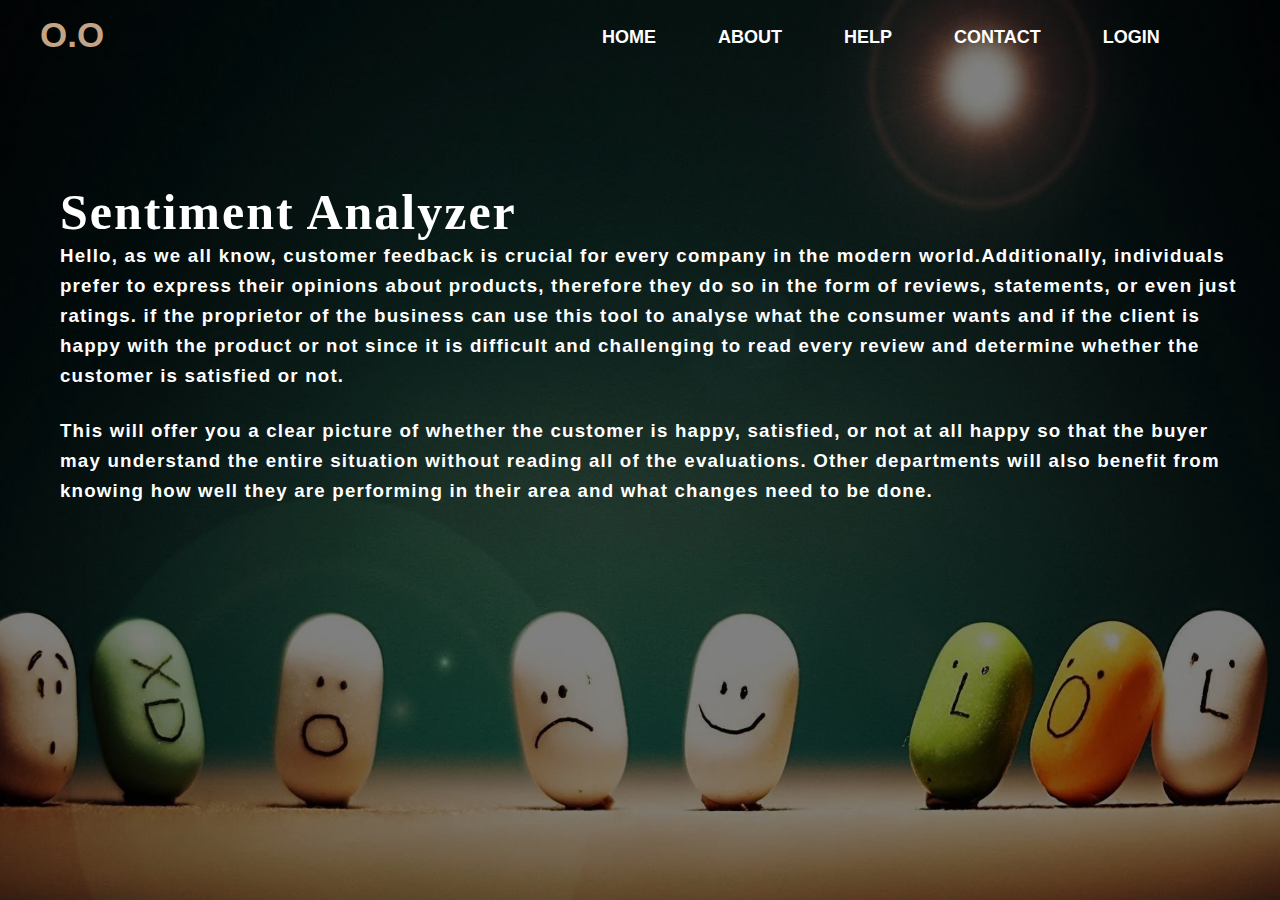
<file: Project/about.html>
<!DOCTYPE html>
<html lang="en">
<head>
    <title>Webpage Design</title>
    <link rel="stylesheet" href="style.css">
</head>
<body>

    <div class="main">
        <div class="navbar">
            <div class="icon">
                <h2 class="logo">O.O</h2>
            </div>

            <div class="menu">
                <ul>
                    <li><a href="index.html" class="btn2 active">HOME</a></li>
                    <li><a href="about.html" class="'btn2">ABOUT</a></li>
                    
                    <li><a href="help.html" class="'btn2">HELP</a></li>
                    <li><a href="contact.html" class="'btn2">CONTACT</a></li>
                    <li><a href="loginform.php" class="'btn2">LOGIN</a></li>
                </ul>
            </div>

        </div> 
        <div class="content">
            <h1>Sentiment Analyzer</h1>
            <h3 class="par" style="font-family:Arial, Helvetica, sans-serif;"> Hello, as we all know, customer feedback is crucial for every company 
                in the modern world.Additionally, individuals prefer to express their opinions 
                about products, therefore they do so in the form of reviews, statements, or even just ratings.
                if the proprietor of the business  can use this tool to analyse what the
                 consumer wants and if the client is happy with the product or not since it is difficult and challenging
                  to read every review and determine whether the customer is satisfied or not.
                    
            </h3>

            <h3 class="par" style="font-family:Arial, Helvetica, sans-serif;"> This will offer you a clear picture of whether the customer is happy, satisfied, or not at all happy so that the buyer may understand the entire situation without reading all of the evaluations.
                Other departments will also benefit from knowing how well they are performing in their area and what changes need to be done.
             </h3>

                
                    </div>
                </div>
        </div>
    </div>
    
</body>
</html>
</file>
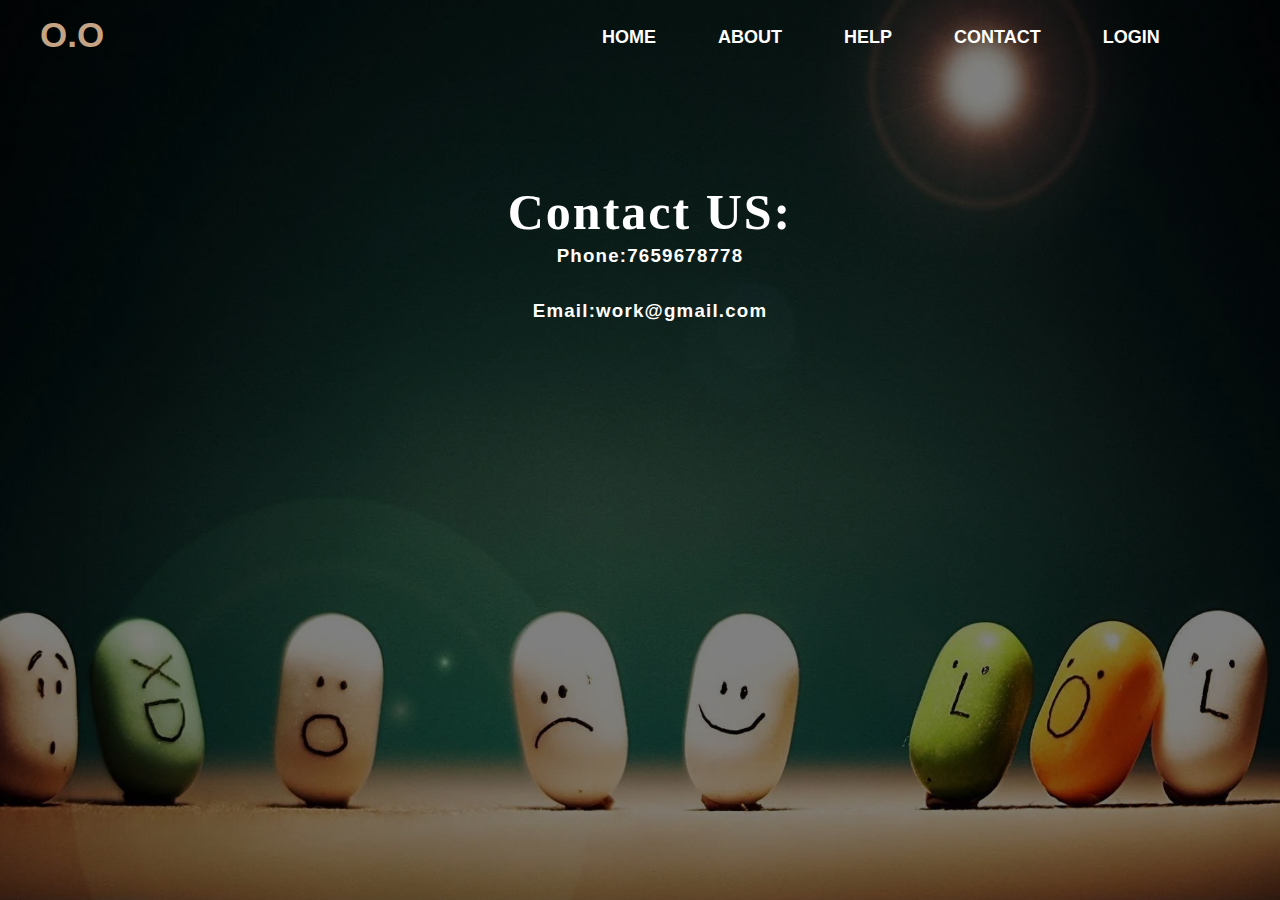
<file: Project/contact.html>
<!DOCTYPE html>
<html lang="en">
<head>
    <title>Webpage Design</title>
    <link rel="stylesheet" href="style.css">
</head>
<body>

    <div class="main">
        <div class="navbar">
            <div class="icon">
                <h2 class="logo">O.O</h2>
            </div>

            <div class="menu">
                <ul>
                    <li><a href="index.html" class="btn2 active">HOME</a></li>
                    <li><a href="about.html" class="'btn2">ABOUT</a></li>
                    
                    <li><a href="help.html" class="'btn2">HELP</a></li>
                    <li><a href="contact.html" class="'btn2">CONTACT</a></li>
                    <li><a href="loginform.php" class="'btn2">LOGIN</a></li>
                </ul>
            </div>

        </div> 
        <div class="content"style="text-align: center;">
            <h1 >Contact US: </h1>
            <h3 class="par" style="font-family:Arial, Helvetica, sans-serif;">Phone:7659678778
            </h3>

            <h3 class="par" style="font-family:Arial, Helvetica, sans-serif;"> Email:work@gmail.com
             </h3>

                
                    </div>
                </div>
        </div>
    </div>
    
</body>
</html>
</file>
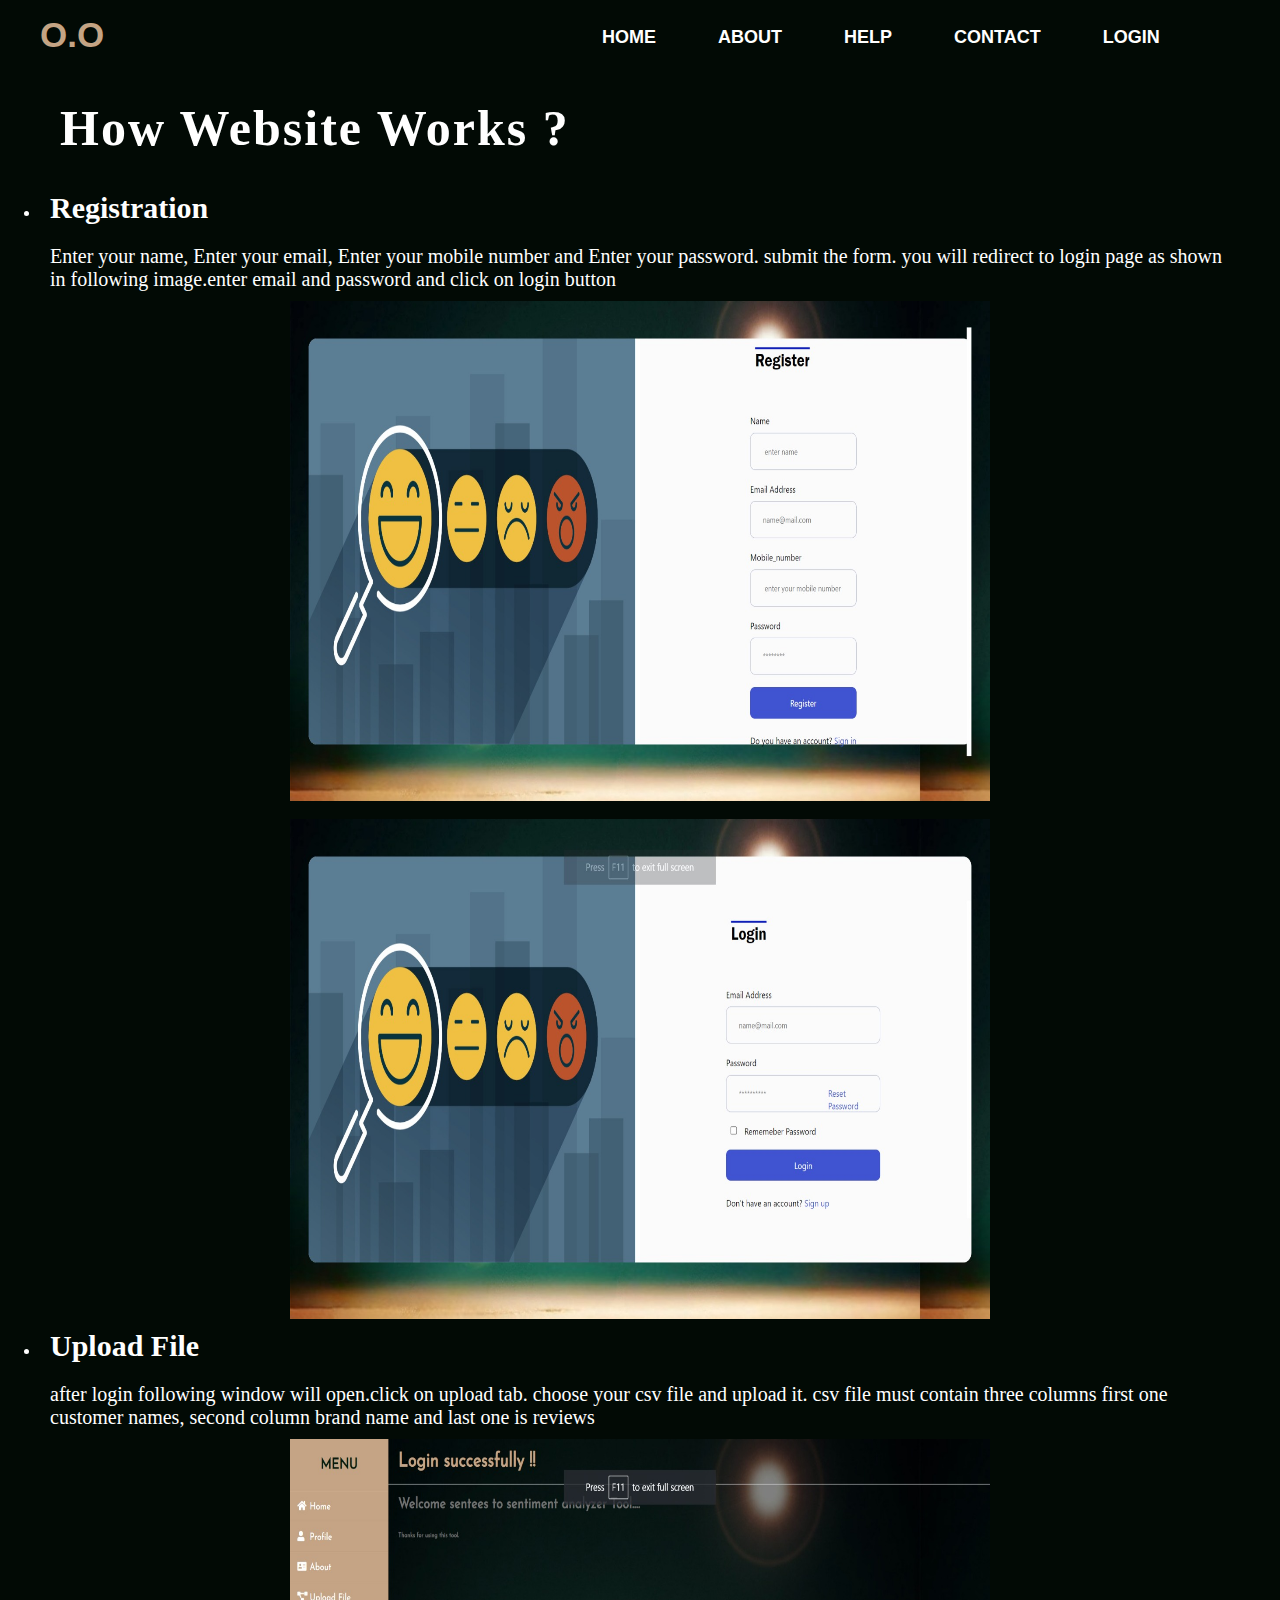
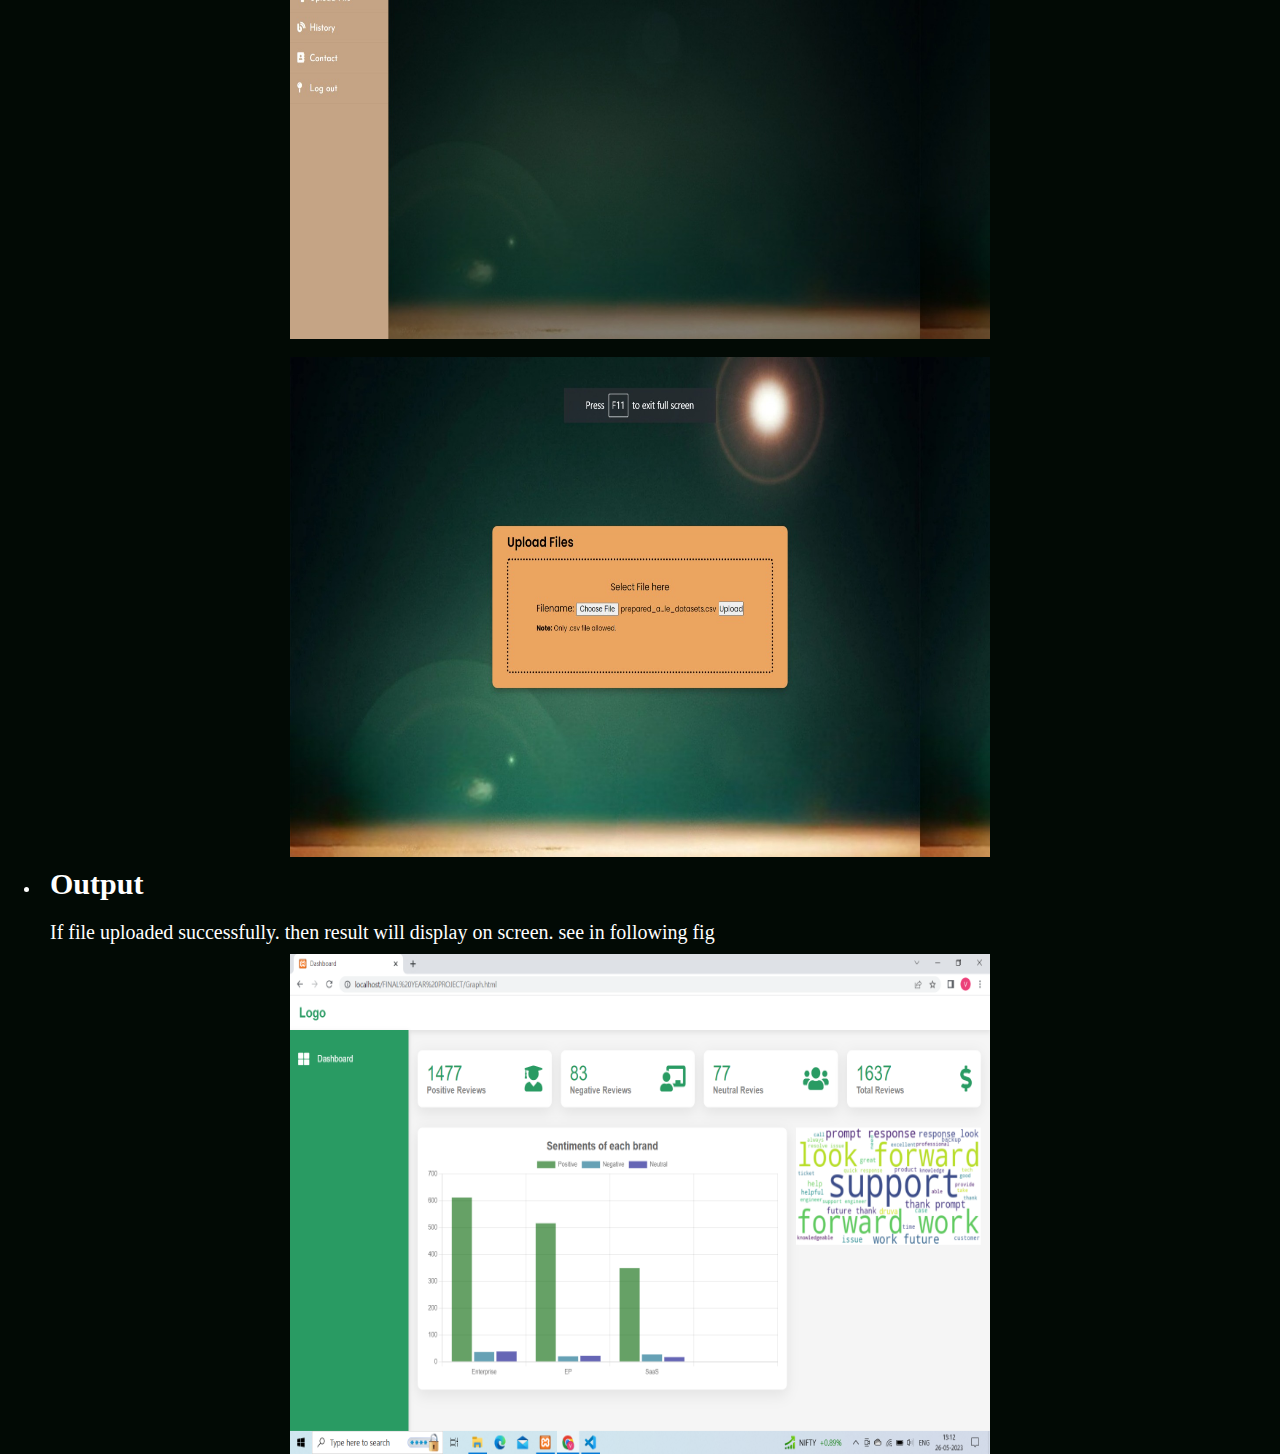
<file: Project/help.html>
<!DOCTYPE html>
<html lang="en">
<head>
    <meta charset="UTF-8">
    <meta http-equiv="X-UA-Compatible" content="IE=edge">
    <meta name="viewport" content="width=device-width, initial-scale=1.0">
    <title>Document</title>
    <link rel="stylesheet" href="help_style.css">
</head>
<body>
    <div class="main">
        <div class="navbar">
            <div class="icon">
                <h2 class="logo">O.O</h2>
            </div>

            <div class="menu">
                <ul class="ul1">
                    <li><a href="index.html" class="btn2 active">HOME</a></li>
                    <li><a href="about.html" class="'btn2">ABOUT</a></li>
                    <li><a href="help.html" class="'btn2">HELP</a></li>
                    <li><a href="contact.html" class="'btn2">CONTACT</a></li>
                    <li><a href="login.html" class="'btn2">LOGIN</a></li>
                </ul>
            </div>

        </div> 
        <div class="content">
            <h2>How Website Works ?</h2>
            <ul>
                <li><h3>Registration</h3><p>Enter your name, Enter your email, Enter your mobile number and Enter your password. submit the form. you will redirect to login page as shown in following image.enter email and password and click on login button</p><img src="PREDICT_SENTIMENTS/Register.jpeg" style="width:700px;height:500px;"><br><img src="PREDICT_SENTIMENTS/Login.jpeg" style="width:700px;height:500px;"></li>
                <li><h3>Upload File</h3><p>after login following window will open.click on upload tab. choose your csv file and upload it. csv file must contain three columns first one customer names, second column brand name and last one is reviews</p><img src="PREDICT_SENTIMENTS/Login_success.jpeg" style="width:700px;height:500px;"><br><img src="PREDICT_SENTIMENTS/upload.jpeg" style="width:700px;height:500px;"></li>
                <li><h3>Output</h3><p>If file uploaded successfully. then result will display on screen. see in following fig</p><img src="OUTPUT.png" style="width:700px;height:500px;"></li>
            </ul>
        </div>
    </div>
    
</body>
</html>
</file>
<file: Project/style.css>
*{
    margin: 0;
    padding: 0;
}

.main{
    width: 100%;
    background: linear-gradient(to top, rgba(0,0,0,0.5)50%,rgba(0,0,0,0.5)50%), url(img/Sentiments1.jpg);
    background-position: center;
    background-size: cover;
    height: 100vh;
}

.navbar{
    width: 1200px;
    height: 75px;
    margin: auto;
}

.icon{
    width: 200px;
    float: left;
    height: 70px;
}

.logo{
    color: #C4A484;
    font-size: 35px;
    font-family: Arial;
    padding-left: 0px;
    float: left;
    padding-top: 10px;
    margin-top: 5px
}

.menu{
    width: 700px;
    float: right;
    height: 70px;

}

ul{
    float: left;
    display: flex;
    justify-content: center;
    align-items: center;
}

ul li{
    list-style: none;
    margin-left: 62px;
    margin-top: 27px;
    font-size: 18px;
}

ul li a{
    text-decoration: none;
    color: #fff;
    font-family: Arial;
    font-weight: bold;
    transition: 0.4s ease-in-out;
}

ul li a:hover{
    color: #C4A484;
}

btn2.active{
    color: #C4A484;
}



.content{
    width: 1200px;
    height: auto;
    margin: auto;
    color: #fff;
    position: relative;
}

.content .par{
    padding-left: 20px;
    padding-bottom: 25px;
    font-family: Arial;
    letter-spacing: 1.2px;
    line-height: 30px;
}

.content h1{
    font-family: 'Times New Roman';
    font-size: 50px;
    padding-left: 20px;
    margin-top: 9%;
    letter-spacing: 2px;
}

.content span{
    color: #C4A484;
    font-size: 65px
}

::placeholder{
    color: #fff;
    font-family: Arial;
}

.btnn{
    width: 240px;
    height: 40px;
    background: #C4A484;
    border: none;
    margin-top: 30px;
    font-size: 18px;
    border-radius: 10px;
    cursor: pointer;
    color: #fff;
    transition: 0.4s ease;
}
.btnn:hover{
    background: #fff;
    color: #C4A484;
}
.btnn a{
    text-decoration: none;
    color: #000;
    font-weight: bold;
}

.liw{
    padding-top: 15px;
    padding-bottom: 10px;
    text-align: center;
}
.icons a{
    text-decoration: none;
    color: #fff;
}
.icons ion-icon{
    color: #fff;
    font-size: 30px;
    padding-left: 14px;
    padding-top: 5px;
    transition: 0.3s ease;
}
.icons ion-icon:hover{
    color: #C4A484;
}
</file>
<file: Project/help_style.css>
*{
  margin: 0;
  padding: 0;
  background-color: #020a05;
}


.navbar{
  width: 1200px;
  height: 75px;
  margin: auto;
}

.icon{
  width: 200px;
  float: left;
  height: 70px;
}

.logo{
  color: #C4A484;
  font-size: 35px;
  font-family: Arial;
  padding-left: 0px;
  float: left;
  padding-top: 10px;
  margin-top: 5px
}

.menu{
  width: 700px;
  float: right;
  height: 70px;

}

.ul1{
  float: left;
  display: flex;
  justify-content: center;
  align-items: center;
}

.ul1 li{
  list-style: none;
  margin-left: 62px;
  margin-top: 27px;
  font-size: 18px;
}

.ul1 li a{
  text-decoration: none;
  color: #fff;
  font-family: Arial;
  font-weight: bold;
  transition: 0.4s ease-in-out;
}

.ul1 li a:hover{
  color: #C4A484;
}

btn2.active{
  color: #C4A484;
}



.content{
  width: 1200px;
  height: auto;
  margin: auto;
  color: #fff;
  position: relative;
}

.content .par{
  padding-left: 20px;
  padding-bottom: 25px;
  font-family: Arial;
  letter-spacing: 1.2px;
  line-height: 30px;
}

.content h2{
  font-family: 'Times New Roman';
  font-size: 50px;
  padding-left: 20px;
  margin-bottom: 2%;
  margin-top: 2%;
  letter-spacing: 2px;
}

.content span{
  color: #C4A484;
  font-size: 65px
}

::placeholder{
  color: #fff;
  font-family: Arial;
}

.btnn{
  width: 240px;
  height: 40px;
  background: #C4A484;
  border: none;
  margin-top: 30px;
  font-size: 18px;
  border-radius: 10px;
  cursor: pointer;
  color: #fff;
  transition: 0.4s ease;
}
.btnn:hover{
  background: #fff;
  color: #C4A484;
}
.btnn a{
  text-decoration: none;
  color: #000;
  font-weight: bold;
}

.liw{
  padding-top: 15px;
  padding-bottom: 10px;
  text-align: center;
}
.icons a{
  text-decoration: none;
  color: #fff;
}
.icons ion-icon{
  color: #fff;
  font-size: 30px;
  padding-left: 14px;
  padding-top: 5px;
  transition: 0.3s ease;
}
.icons ion-icon:hover{
  color: #C4A484;
}
ul li h3{
  padding: 10px;
  font-size: 30px;
}
ul li p{
  padding: 10px;
  font-size: 20px;
}
img {
  display: block;
  margin-left: auto;
  margin-right: auto;
  padding: auto;
}
</file>
